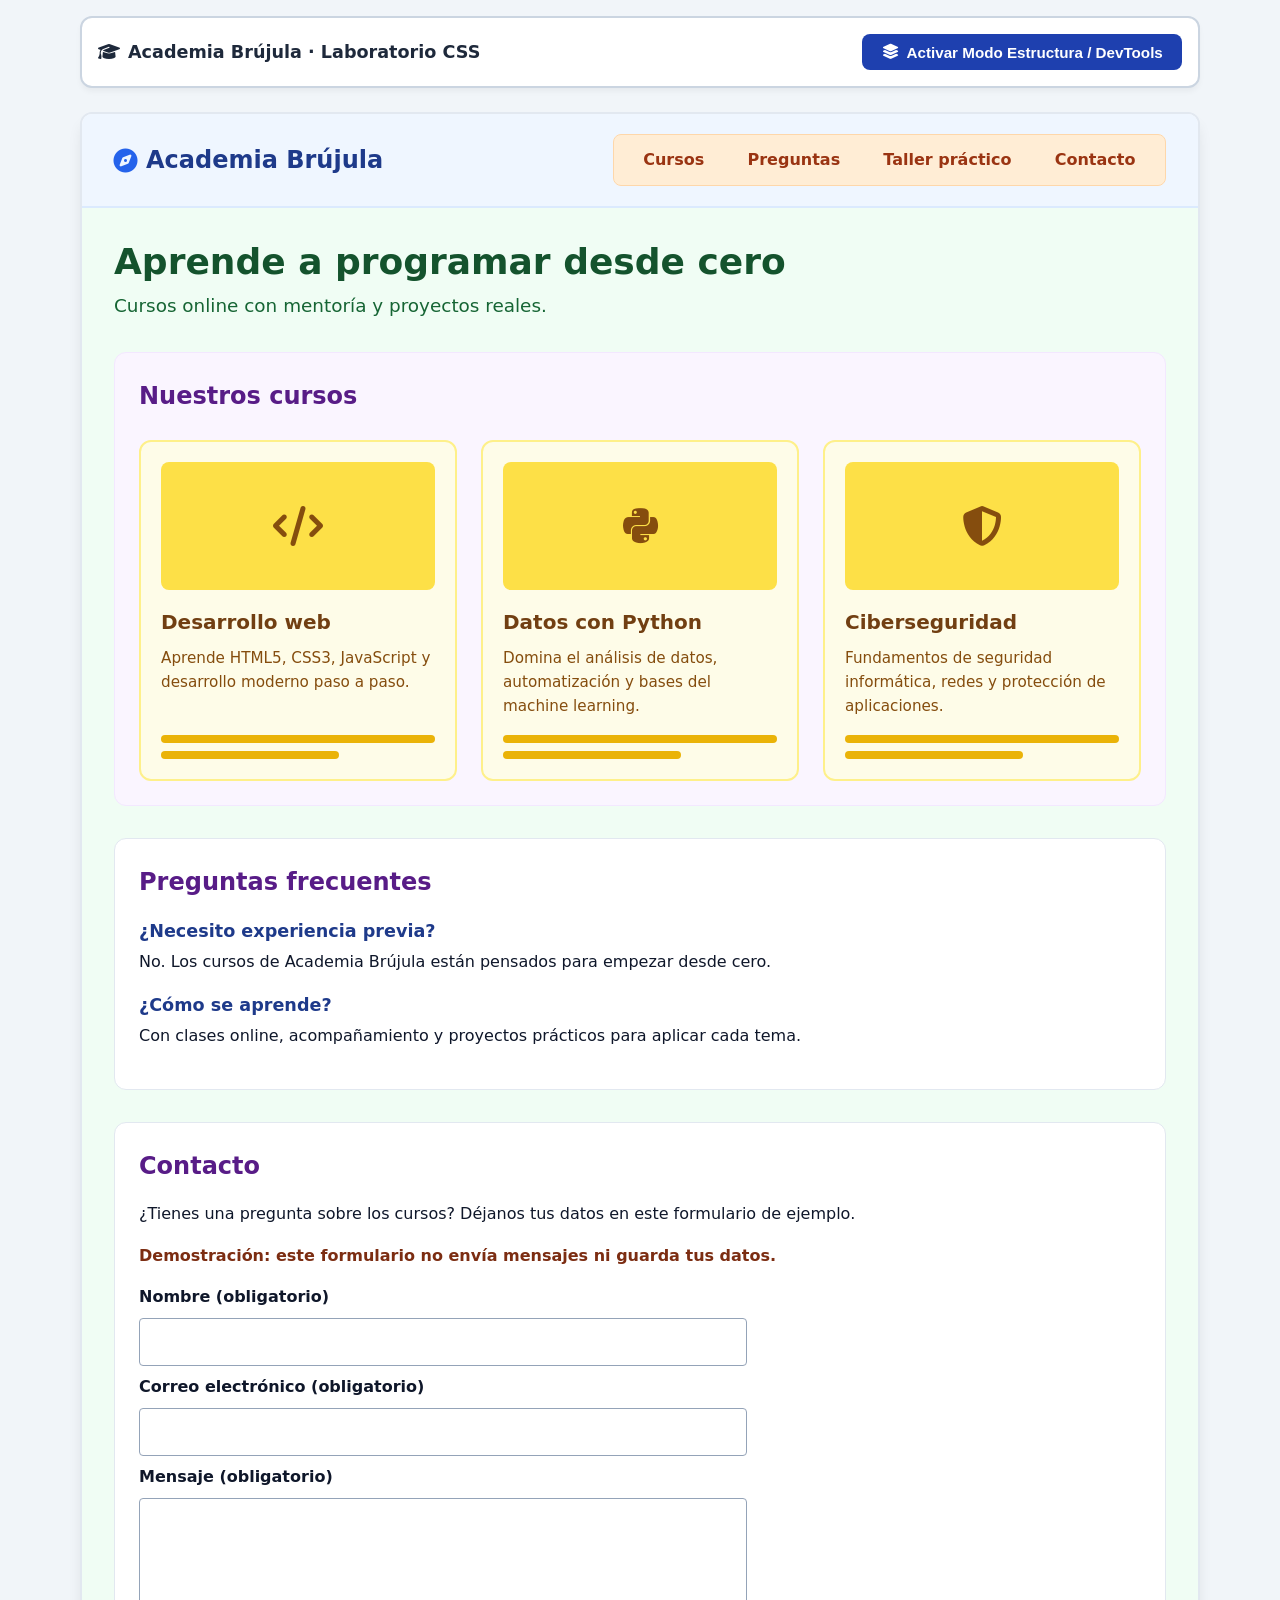
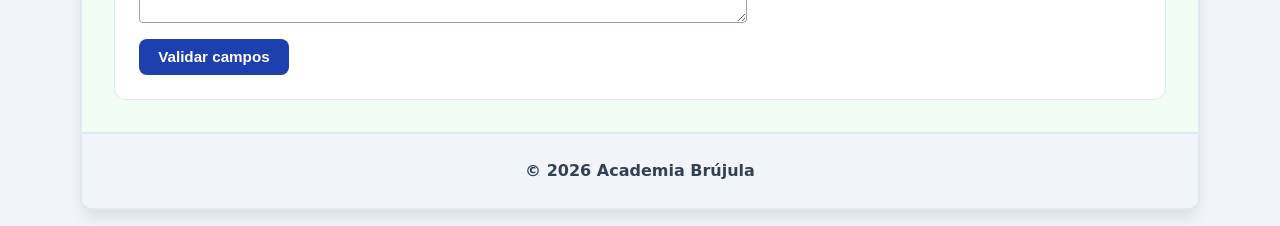
<file: 05-html-seo/web-academy/index.html>
<!DOCTYPE html>
<html lang="es">
<head>
    <meta charset="UTF-8">
    <meta name="viewport" content="width=device-width, initial-scale=1.0">
    <title>Academia Brújula | Cursos de programación online</title>
    <meta name="description" content="Aprende desarrollo web, análisis de datos y ciberseguridad con cursos online, mentoría y proyectos prácticos para comenzar desde cero.">
    <!-- Font Awesome Icons for visual enhancement -->
    <link rel="stylesheet" href="https://cdnjs.cloudflare.com/ajax/libs/font-awesome/6.4.0/css/all.min.css">
    <!-- Custom CSS for the web academy -->
    <link rel="stylesheet" href="./css/style.css">
    <script type="application/ld+json">
{
  "@context": "https://schema.org",
  "@type": "Course",
    "name": "Desarrollo web",
    "description": "Aprende HTML5, CSS3, JavaScript y desarrollo moderno paso a paso.",
  "provider": { "@type": "Organization", "name": "Academia Brújula" }
}
</script>
</head>
<body>

    <div class="app-wrapper">
        <!-- TOOLBAR / CONTROL DE APRENDIZAJE -->
        <div class="toolbar">
            <div class="toolbar-title">
                <i class="fa-solid fa-graduation-cap text-blue-600"></i>
                <span>Academia Brújula · Laboratorio CSS</span>
            </div>
            <div style="display: flex; gap: 0.5rem; flex-wrap: wrap;">
                <button id="toggleStructureBtn" class="btn">
                    <i class="fa-solid fa-layer-group"></i>
                    <span id="btnText">Activar Modo Estructura / DevTools</span>
                </button>
            </div>
        </div>

        <!-- PÁGINA REAL -->
        <div id="pageContainer" class="page-container">

            <!-- HEADER -->
            <header class="site-header">
                <span class="tag-badge tag-badge-header">&lt;header&gt;</span>
                
                <div class="brand-logo">
                    <i class="fa-solid fa-compass" style="color: #2563eb;" aria-hidden="true"></i>
                    Academia Brújula
                </div>

                <!-- NAV -->
                <nav class="site-nav" aria-label="Navegación principal">
                    <span class="tag-badge tag-badge-nav">&lt;nav&gt;</span>
                    <ul>
                        <li><a href="#cursos">Cursos</a></li>
                        <li><a href="#preguntas">Preguntas</a></li>
                        <li><a href="./pages/practice.html">Taller práctico</a></li>
                        <li><a href="#contacto">Contacto</a></li>
                    </ul>
                </nav>
            </header>

            <!-- MAIN -->
            <main class="site-main">
                <span class="tag-badge tag-badge-main">&lt;main&gt;</span>
                
                <h1 class="hero-title">Aprende a programar desde cero</h1>
                <p class="hero-subtitle">Cursos online con mentoría y proyectos reales.</p>

                <!-- SECTION -->
                <section class="courses-section" id="cursos">
                    <span class="tag-badge tag-badge-section">&lt;section&gt;</span>
                    <h2 class="section-title">Nuestros cursos</h2>

                    <div class="courses-grid">
                        <!-- ARTICLE 1 -->
                        <article class="course-card" tabindex="0">
                            <span class="tag-badge tag-badge-article">&lt;article&gt;</span>
                            <div class="card-banner">
                                <i class="fa-solid fa-code"></i>
                            </div>
                            <h3 class="card-title">Desarrollo web</h3>
                            <p class="card-description">Aprende HTML5, CSS3, JavaScript y desarrollo moderno paso a paso.</p>
                            <div class="card-footer-lines">
                                <div class="line-bar"></div>
                                <div class="line-bar short"></div>
                            </div>
                        </article>

                        <!-- ARTICLE 2 -->
                        <article class="course-card" tabindex="0">
                            <span class="tag-badge tag-badge-article">&lt;article&gt;</span>
                            <div class="card-banner">
                                <i class="fa-brands fa-python"></i>
                            </div>
                            <h3 class="card-title">Datos con Python</h3>
                            <p class="card-description">Domina el análisis de datos, automatización y bases del machine learning.</p>
                            <div class="card-footer-lines">
                                <div class="line-bar"></div>
                                <div class="line-bar short"></div>
                            </div>
                        </article>

                        <!-- ARTICLE 3 -->
                        <article class="course-card" tabindex="0">
                            <span class="tag-badge tag-badge-article">&lt;article&gt;</span>
                            <div class="card-banner">
                                <i class="fa-solid fa-shield-halved"></i>
                            </div>
                            <h3 class="card-title">Ciberseguridad</h3>
                            <p class="card-description">Fundamentos de seguridad informática, redes y protección de aplicaciones.</p>
                            <div class="card-footer-lines">
                                <div class="line-bar"></div>
                                <div class="line-bar short"></div>
                            </div>
                        </article>
                    </div>
                </section>

                <section class="info-section" id="preguntas">
                    <h2 class="section-title">Preguntas frecuentes</h2>
                    <article class="faq-item">
                        <h3>¿Necesito experiencia previa?</h3>
                        <p>No. Los cursos de Academia Brújula están pensados para empezar desde cero.</p>
                    </article>
                    <article class="faq-item">
                        <h3>¿Cómo se aprende?</h3>
                        <p>Con clases online, acompañamiento y proyectos prácticos para aplicar cada tema.</p>
                    </article>
                </section>

                <section class="info-section" id="contacto">
                    <h2 class="section-title">Contacto</h2>
                    <p>¿Tienes una pregunta sobre los cursos? Déjanos tus datos en este formulario de ejemplo.</p>
                    <p class="demo-notice" id="contact-demo-note">Demostración: este formulario no envía mensajes ni guarda tus datos.</p>
                    <form class="contact-form" id="contactForm" aria-describedby="contact-demo-note">
                        <label for="contact-name">Nombre <span>(obligatorio)</span></label>
                        <input id="contact-name" name="name" type="text" autocomplete="name" required>

                        <label for="contact-email">Correo electrónico <span>(obligatorio)</span></label>
                        <input id="contact-email" name="email" type="email" autocomplete="email" required>

                        <label for="contact-message">Mensaje <span>(obligatorio)</span></label>
                        <textarea id="contact-message" name="message" rows="4" required></textarea>

                        <button class="btn" type="submit">Validar campos</button>
                    </form>
                </section>
            </main>

            <!-- FOOTER -->
            <footer class="site-footer">
                <span class="tag-badge tag-badge-footer">&lt;footer&gt;</span>
                &copy; 2026 Academia Brújula
            </footer>
        </div>


    </div>

   <script src="./js/index.js"></script>
</body>
</html>
</file>
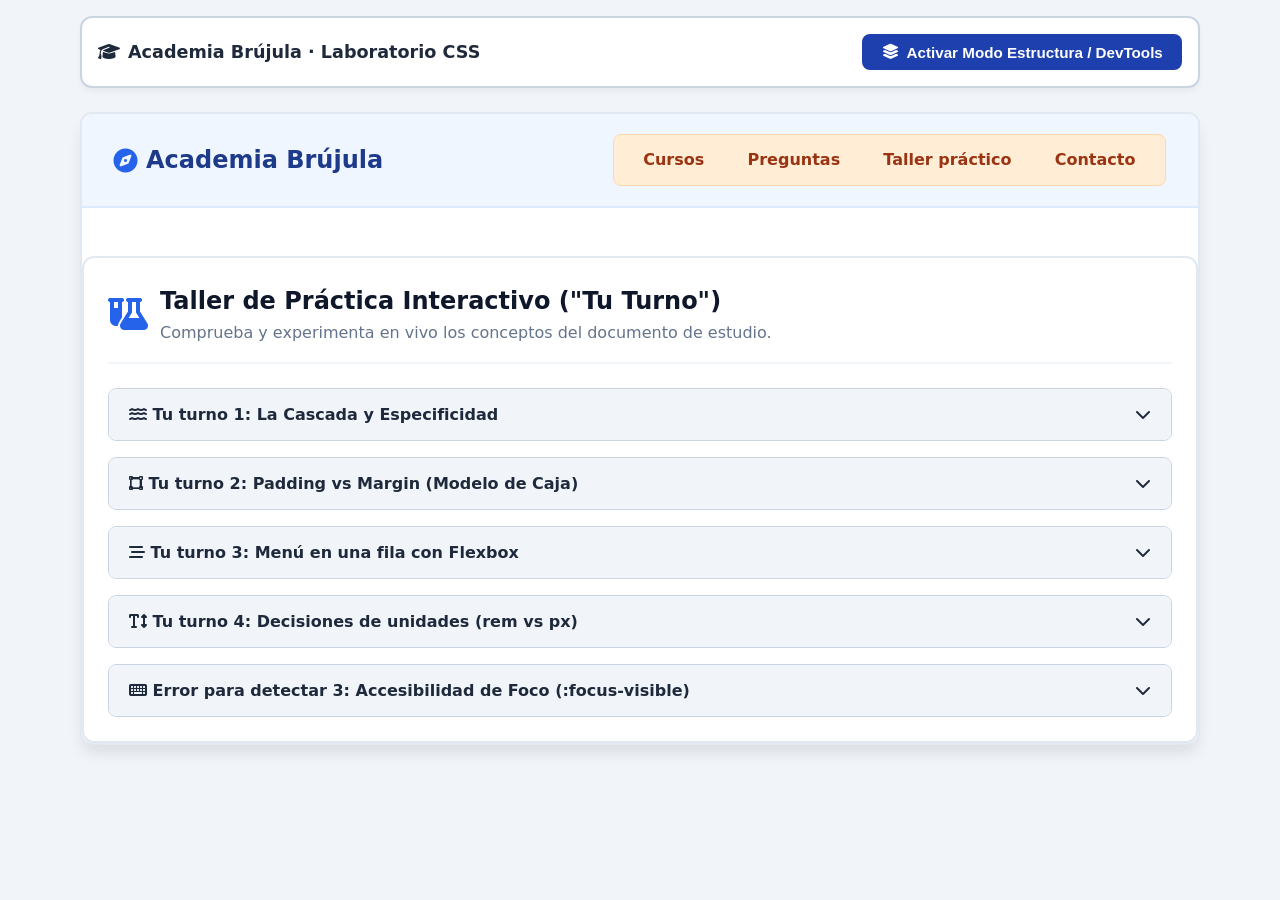
<file: 05-html-seo/web-academy/pages/practice.html>
<!DOCTYPE html>
<html lang="es">

<head>
    <meta charset="UTF-8">
    <meta name="viewport" content="width=device-width, initial-scale=1.0">
    <title>Taller práctico | Academia Brújula</title>
    <link rel="stylesheet" href="https://cdnjs.cloudflare.com/ajax/libs/font-awesome/6.4.0/css/all.min.css">
    <link rel="stylesheet" href="../css/style.css">
</head>

<body>

    <div class="app-wrapper">
        <!-- TOOLBAR / CONTROL DE APRENDIZAJE -->
        <div class="toolbar">
            <div class="toolbar-title">
                <i class="fa-solid fa-graduation-cap text-blue-600"></i>
                <span>Academia Brújula · Laboratorio CSS</span>
            </div>
            <div style="display: flex; gap: 0.5rem; flex-wrap: wrap;">
                <button id="toggleStructureBtn" class="btn">
                    <i class="fa-solid fa-layer-group"></i>
                    <span id="btnText">Activar Modo Estructura / DevTools</span>
                </button>
            </div>
        </div>

        <!-- PÁGINA REAL -->
        <div id="pageContainer" class="page-container">

             <!-- HEADER -->
            <header class="site-header">
                <span class="tag-badge tag-badge-header">&lt;header&gt;</span>
                
                <h1 class="brand-logo">
                    <i class="fa-solid fa-compass" style="color: #2563eb;"></i>
                    Academia Brújula
                </h1>

                <!-- NAV -->
                <nav class="site-nav" aria-label="Navegación principal">
                    <span class="tag-badge tag-badge-nav">&lt;nav&gt;</span>
                    <ul>
                        <li><a href="../index.html#cursos">Cursos</a></li>
                        <li><a href="../index.html#preguntas">Preguntas</a></li>
                        <li><a href="#taller-practico">Taller práctico</a></li>
                        <li><a href="../index.html#contacto">Contacto</a></li>
                    </ul>
                </nav>
            </header>

            <!-- SECCIÓN DE PRÁCTICA E INTERACTIVIDAD ("TU TURNO") -->
            <section class="practice-section" id="taller-practico">
                <div class="practice-header">
                    <i class="fa-solid fa-flask-vial fa-2x" style="color: #2563eb;"></i>
                    <div>
                        <h2>Taller de Práctica Interactivo ("Tu Turno")</h2>
                        <p style="margin:0; color: #64748b;">Comprueba y experimenta en vivo los conceptos del documento
                            de estudio.</p>
                    </div>
                </div>

                <div class="accordion">

                    <!-- TURNO 1: LA CASCADA -->
                    <div class="accordion-item">
                        <button class="accordion-header" type="button" aria-expanded="false" aria-controls="lesson-cascade">
                            <span><i class="fa-solid fa-water text-blue-500"></i> Tu turno 1: La Cascada y
                                Especificidad</span>
                            <i class="fa-solid fa-chevron-down"></i>
                        </button>
                        <div class="accordion-body" id="lesson-cascade">
                            <p>Dada la siguiente regla de CSS y elemento HTML:</p>
                            <div class="code-block">
                                p { color: blue; }
                                .destacado { color: green; }

                                &lt;p class="destacado"&gt;¿De qué color se ve?&lt;/p&gt;
                            </div>

                            <div class="sandbox-box cascada-demo">
                                <strong>Resultado en vivo:</strong>
                                <p class="destacado" style="font-size: 1.2rem; font-weight: bold; margin: 0.5rem 0;">
                                    ¿De qué color se ve este texto?
                                </p>
                            </div>

                            <div class="explanation-badge">
                                <strong><i class="fa-solid fa-lightbulb"></i> Explicación:</strong>
                                Se ve <strong>verde</strong>. Cuando dos reglas chocan, gana la más
                                <strong>específica</strong>: una clase (<code>.destacado</code>) pesa más que una
                                etiqueta (<code>p</code>). Si empatan en especificidad, gana la que aparece después.
                            </div>
                        </div>
                    </div>

                    <!-- TURNO 2: PADDING VS MARGIN -->
                    <div class="accordion-item">
                        <button class="accordion-header" type="button" aria-expanded="false" aria-controls="lesson-box-model">
                            <span><i class="fa-vector-square fa-solid"></i> Tu turno 2: Padding vs Margin (Modelo de
                                Caja)</span>
                            <i class="fa-solid fa-chevron-down"></i>
                        </button>
                        <div class="accordion-body" id="lesson-box-model">
                            <p>Ajusta los deslizadores para ver cómo el <strong>padding</strong> afecta el espacio
                                interno y el <strong>margin</strong> el espacio externo entre tarjetas:</p>

                            <div style="display: flex; gap: 1.5rem; flex-wrap: wrap; margin-bottom: 1rem;">
                                <label>
                                    <strong>Padding Interno (px):</strong>
                                    <input type="range" id="paddingInput" min="5" max="40" value="15">
                                    <span id="paddingVal">15px</span>
                                </label>
                                <label>
                                    <strong>Margin Externo (px):</strong>
                                    <input type="range" id="marginInput" min="0" max="40" value="10">
                                    <span id="marginVal">10px</span>
                                </label>
                            </div>

                            <div class="sandbox-box" style="overflow-x: auto;">
                                <div class="box-model-demo-container">
                                    <div id="demoCard1" class="box-target" style="padding: 15px; margin: 10px;">Tarjeta
                                        A</div>
                                    <div id="demoCard2" class="box-target" style="padding: 15px; margin: 10px;">Tarjeta
                                        B</div>
                                </div>
                            </div>

                            <div class="explanation-badge">
                                <strong><i class="fa-solid fa-lightbulb"></i> Respuesta:</strong>
                                Para separar el texto del borde se usa <strong>padding</strong> (espacio interno). Para
                                separar la tarjeta de otra se usa <strong>margin</strong> (espacio externo).
                            </div>
                        </div>
                    </div>

                    <!-- TURNO 3: EL MENÚ EN UNA FILA -->
                    <div class="accordion-item">
                        <button class="accordion-header" type="button" aria-expanded="false" aria-controls="lesson-flexbox">
                            <span><i class="fa-solid fa-bars-staggered"></i> Tu turno 3: Menú en una fila con
                                Flexbox</span>
                            <i class="fa-solid fa-chevron-down"></i>
                        </button>
                        <div class="accordion-body" id="lesson-flexbox">
                            <p>Modifica el modo de visualización de la lista de navegación para alternar entre bloque
                                tradicional y <strong>Flexbox</strong>:</p>

                            <button id="toggleFlexBtn" class="btn"
                                style="margin-bottom: 1rem; background-color: #0284c7;">
                                Cambiar a display: flex
                            </button>

                            <div class="sandbox-box">
                                <nav id="demoFlexNav">
                                    <ul id="demoFlexList"
                                        style="list-style: none; padding: 0; margin: 0; background: #e0f2fe; padding: 1rem; border-radius: 0.5rem;">
                                        <li><a href="../index.html"
                                                style="color: #0369a1; text-decoration: none; font-weight: bold;">Inicio</a>
                                        </li>
                                        <li><a href="../index.html#cursos"
                                                style="color: #0369a1; text-decoration: none; font-weight: bold;">Cursos</a>
                                        </li>
                                        <li><a href="../index.html#preguntas"
                                                style="color: #0369a1; text-decoration: none; font-weight: bold;">Preguntas</a>
                                        </li>
                                        <li><a href="#taller-practico"
                                                style="color: #0369a1; text-decoration: none; font-weight: bold;">Taller
                                                práctico</a></li>
                                        <li><a href="../index.html#contacto"
                                                style="color: #0369a1; text-decoration: none; font-weight: bold;">Contacto</a>
                                        </li>
                                    </ul>
                                </nav>
                            </div>

                            <div class="explanation-badge">
                                <strong><i class="fa-solid fa-lightbulb"></i> Explicación:</strong>
                                <strong>Flexbox</strong> ordena elementos en una dimensión (fila o columna). Aplicando:
                                <div class="code-block">nav ul { display: flex; gap: 1.5rem; list-style: none; padding:
                                    0; }</div>
                            </div>
                        </div>
                    </div>

                    <!-- TURNO 4: ACCESIBILIDAD REM VS PX -->
                    <div class="accordion-item">
                        <button class="accordion-header" type="button" aria-expanded="false" aria-controls="lesson-font-size">
                            <span><i class="fa-solid fa-text-height"></i> Tu turno 4: Decisiones de unidades (rem vs
                                px)</span>
                            <i class="fa-solid fa-chevron-down"></i>
                        </button>
                        <div class="accordion-body" id="lesson-font-size">
                            <p>Simula el cambio de tamaño de letra de preferencia del usuario en el navegador para ver
                                cómo reaccionan las unidades fijas (<code>px</code>) frente a relativas
                                (<code>rem</code>):</p>

                            <div style="margin-bottom: 1rem;">
                                <label><strong>Simular Fuente Base del Navegador:</strong></label>
                                <button onclick="setBaseFontSize('16px')" class="btn"
                                    style="padding: 0.3rem 0.8rem; font-size: 0.85rem;">Normal (16px)</button>
                                <button onclick="setBaseFontSize('24px')" class="btn"
                                    style="padding: 0.3rem 0.8rem; font-size: 0.85rem; background-color: #059669;">Aumentada
                                    (24px - Usuario Baja Visión)</button>
                            </div>

                            <div class="sandbox-box">
                                <div style="margin-bottom: 0.5rem;" class="font-demo-px">
                                    🔴 Texto con <code>16px</code> (Fijo - Ignora preferencia del usuario)
                                </div>
                                <div class="font-demo-rem">
                                    🟢 Texto con <code>1rem</code> (Adaptable - Respeta la accesibilidad del usuario)
                                </div>
                            </div>

                            <div class="explanation-badge">
                                <strong><i class="fa-solid fa-lightbulb"></i> Explicación:</strong>
                                El texto en <code>rem</code> se ajusta a la preferencia de accesibilidad de la persona;
                                el de <code>px</code> la ignora. Usar <code>rem</code> para fuentes y espaciados asegura
                                que tu sitio sea accesible.
                            </div>
                        </div>
                    </div>

                    <!-- ERROR DETECTAR 3: FOCO ACCESIBLE -->
                    <div class="accordion-item">
                        <button class="accordion-header" type="button" aria-expanded="false" aria-controls="lesson-keyboard-focus">
                            <span><i class="fa-solid fa-keyboard"></i> Error para detectar 3: Accesibilidad de Foco
                                (:focus-visible)</span>
                            <i class="fa-solid fa-chevron-down"></i>
                        </button>
                        <div class="accordion-body" id="lesson-keyboard-focus">
                            <p>Prueba a presionar la tecla <strong>Tab</strong> de tu teclado para navegar entre estos
                                enlaces:</p>

                            <div class="sandbox-box" style="display: flex; gap: 1rem; flex-wrap: wrap;">
                                <div>
                                    <p style="margin-top:0;"><strong>Con <code>a { outline: none; }</code>
                                            (Incorrecto):</strong></p>
                                    <a href="../index.html#cursos" class="focus-demo-link focus-disabled">Enlace Ciego</a>
                                </div>
                                <div>
                                    <p style="margin-top:0;"><strong>Con <code>a:focus-visible</code>
                                            (Accesible):</strong></p>
                                    <a href="../index.html#contacto" class="focus-demo-link focus-enabled">Enlace
                                        Accesible</a>
                                </div>
                            </div>

                            <div class="explanation-badge">
                                <strong><i class="fa-solid fa-lightbulb"></i> Explicación:</strong>
                                Eliminar el contorno con <code>outline: none</code> deja a ciegas a quienes navegan con
                                teclado. No se elimina: se reemplaza usando <code>a:focus-visible</code> para un
                                indicador claro y accesible.
                            </div>
                        </div>
                    </div>

                </div>
            </section>
        </div>
    </div>
    <script src="../js/index.js"></script>
</body>

</html>
</file>
<file: 05-html-seo/web-academy/css/style.css>
/* Reset universal box-sizing para evitar sorpresas con los anchos (Tu turno 2) */
*, *::before, *::after {
  box-sizing: border-box;
}

:root {
  --primary-blue: #1e40af;
  --primary-hover: #1d4ed8;
  --bg-light: #f8fafc;
  --text-dark: #0f172a;
  --text-muted: #475569;
  --card-bg: #ffffff;
  --accent-yellow: #ffbf47;
  --focus-outline: #ffbf47;

  /* Diagram Color Tokens (matching the uploaded image) */
  --tag-header-border: #3b82f6;
  --tag-header-bg: rgba(59, 130, 246, 0.15);
  --tag-nav-border: #ea580c;
  --tag-nav-bg: rgba(234, 88, 12, 0.15);
  --tag-main-border: #16a34a;
  --tag-main-bg: rgba(22, 163, 74, 0.12);
  --tag-section-border: #9333ea;
  --tag-section-bg: rgba(147, 51, 234, 0.12);
  --tag-article-border: #ca8a04;
  --tag-article-bg: rgba(202, 138, 4, 0.15);
  --tag-footer-border: #475569;
  --tag-footer-bg: rgba(71, 85, 105, 0.12);
}

/* Responsive typography with rem (Tu turno 4) */
html {
  font-size: 100%; /* Default 16px */
  font-family: system-ui, -apple-system, BlinkMacSystemFont, 'Segoe UI', Roboto, Oxygen, Ubuntu, Cantarell, sans-serif;
  scroll-behavior: smooth;
}

body {
  margin: 0;
  padding: 0;
  background-color: #f1f5f9;
  color: var(--text-dark);
  line-height: 1.6;
}

/* Accessibility focus state (Error para detectar 3) */
a:focus-visible, button:focus-visible, [tabindex="0"]:focus-visible {
  outline: 3px solid var(--focus-outline);
  outline-offset: 2px;
  border-radius: 4px;
}

/* App Container Layout */
.app-wrapper {
  max-width: 72rem; /* 1152px using rem */
  margin: 0 auto;
  padding: 1rem;
}

/* Controls Panel at the top */
.toolbar {
  background-color: #ffffff;
  border: 2px solid #cbd5e1;
  border-radius: 0.75rem;
  padding: 1rem;
  margin-bottom: 1.5rem;
  display: flex;
  flex-wrap: wrap;
  justify-content: space-between;
  align-items: center;
  gap: 1rem;
  box-shadow: 0 4px 6px -1px rgba(0, 0, 0, 0.05);
}

.toolbar-title {
  font-size: 1.1rem;
  font-weight: 700;
  color: #1e293b;
  display: flex;
  align-items: center;
  gap: 0.5rem;
}

.btn {
  background-color: var(--primary-blue);
  color: white;
  border: none;
  padding: 0.6rem 1.2rem;
  border-radius: 0.5rem;
  font-weight: 600;
  cursor: pointer;
  display: inline-flex;
  align-items: center;
  gap: 0.5rem;
  transition: all 0.2s ease;
  font-size: 0.95rem;
}

.btn:hover {
  background-color: var(--primary-hover);
  transform: translateY(-1px);
}

.btn-toggle-active {
  background-color: #0d9488;
  box-shadow: inset 0 2px 4px rgba(0,0,0,0.2);
}

.btn-toggle-active:hover {
  background-color: #0f766e;
}

/* --- ACADEMIA BRÚJULA SITE LAYOUT --- */

/* Container for structure visualization */
.page-container {
  position: relative;
  background: white;
  border-radius: 0.75rem;
  overflow: hidden;
  box-shadow: 0 10px 15px -3px rgba(0, 0, 0, 0.1);
  transition: all 0.3s ease;
  border: 2px solid #e2e8f0;
}

/* Header (<header>) */
header.site-header {
  background-color: #eff6ff;
  padding: 1.25rem 2rem;
  display: flex;
  flex-direction: column;
  gap: 1rem;
  border-bottom: 2px solid #dbeafe;
  position: relative;
  transition: all 0.3s ease;
}

.brand-logo {
  font-size: 1.5rem;
  font-weight: 800;
  color: #1e3a8a;
  margin: 0;
  display: flex;
  align-items: center;
  gap: 0.5rem;
}

/* Navigation (<nav>) - Flexbox Menu (Tu turno 3) */
nav.site-nav ul {
  display: flex;
  flex-direction: column; /* Mobile first */
  gap: 0.75rem;
  list-style: none;
  padding: 0;
  margin: 0;
  background-color: #ffedd5;
  padding: 0.75rem 1.25rem;
  border-radius: 0.5rem;
  border: 1px solid #fed7aa;
  position: relative;
  transition: all 0.3s ease;
}

nav.site-nav a {
  color: #9a3412;
  text-decoration: none;
  font-weight: 700;
  padding: 0.3rem 0.6rem;
  border-radius: 0.25rem;
  transition: color 0.2s, background-color 0.2s;
}

nav.site-nav a:hover {
  background-color: rgba(251, 146, 60, 0.2);
  color: #7c2d12;
}

/* Main Content (<main>) */
main.site-main {
  padding: 2rem;
  background-color: #f0fdf4;
  position: relative;
  transition: all 0.3s ease;
}

.hero-title {
  font-size: 2.25rem;
  color: #14532d;
  margin: 0 0 0.5rem 0;
  font-weight: 800;
  line-height: 1.2;
}

.hero-subtitle {
  font-size: 1.15rem;
  color: #166534;
  margin: 0 0 2rem 0;
}

/* Section (<section>) */
section.courses-section {
  background-color: #faf5ff;
  padding: 1.5rem;
  border-radius: 0.75rem;
  border: 1px solid #f3e8ff;
  position: relative;
  transition: all 0.3s ease;
}

.section-title {
  font-size: 1.5rem;
  color: #581c87;
  margin-top: 0;
  margin-bottom: 1.5rem;
  font-weight: 700;
}

.info-section {
  margin-top: 2rem;
  padding: 1.5rem;
  background-color: #ffffff;
  border: 1px solid #e2e8f0;
  border-radius: 0.75rem;
}

.info-section .section-title {
  margin-bottom: 1rem;
}

.faq-item + .faq-item {
  margin-top: 1rem;
}

.faq-item h3 {
  margin: 0 0 0.25rem;
  color: #1e3a8a;
  font-size: 1.1rem;
}

.faq-item p,
.info-section > p {
  margin: 0.25rem 0 1rem;
}

.demo-notice {
  color: #7c2d12;
  font-weight: 700;
}

.contact-form {
  display: grid;
  gap: 0.5rem;
  max-width: 38rem;
}

.contact-form label {
  font-weight: 700;
}

.contact-form input,
.contact-form textarea {
  width: 100%;
  padding: 0.65rem;
  border: 1px solid #94a3b8;
  border-radius: 0.25rem;
  color: var(--text-dark);
  font: inherit;
}

.contact-form input:focus-visible,
.contact-form textarea:focus-visible {
  outline: 3px solid var(--focus-outline);
  outline-offset: 2px;
}

.contact-form button {
  justify-self: start;
  margin-top: 0.5rem;
}

/* Course Cards Grid - Mobile First, desktop at 48rem */
.courses-grid {
  display: flex;
  flex-direction: column;
  gap: 1.5rem;
}

/* Articles (<article>) */
article.course-card {
  background-color: #fefce8;
  border: 2px solid #fef08a;
  border-radius: 0.75rem;
  padding: 1.25rem; /* Padding interno (Tu turno 2) */
  margin: 0; /* Margin externo (Tu turno 2) */
  display: flex;
  flex-direction: column;
  justify-content: space-between;
  transition: transform 0.2s ease, box-shadow 0.2s ease, all 0.3s ease;
  position: relative;
}

article.course-card:hover {
  transform: translateY(-4px);
  box-shadow: 0 10px 15px -3px rgba(0, 0, 0, 0.08);
}

.card-banner {
  width: 100%;
  height: 8rem;
  border-radius: 0.5rem;
  background-color: #fde047;
  display: flex;
  align-items: center;
  justify-content: center;
  font-size: 2.5rem;
  color: #854d0e;
  margin-bottom: 1rem;
}

.card-title {
  font-size: 1.25rem;
  color: #713f12;
  margin: 0 0 0.5rem 0;
  font-weight: 700;
}

.card-description {
  color: #854d0e;
  font-size: 0.95rem;
  margin: 0 0 1rem 0;
}

.card-footer-lines {
  display: flex;
  flex-direction: column;
  gap: 0.5rem;
  margin-top: auto;
}

.line-bar {
  height: 0.5rem;
  background-color: #eab308;
  border-radius: 0.25rem;
}

.line-bar.short {
  width: 65%;
}

/* Footer (<footer>) */
footer.site-footer {
  background-color: #f1f5f9;
  padding: 1.5rem 2rem;
  text-align: center;
  color: #334155;
  font-weight: 600;
  border-top: 2px solid #e2e8f0;
  position: relative;
  transition: all 0.3s ease;
}

/* Media Queries (Mobile First approach @media min-width: 48rem / 768px) */
@media (min-width: 48rem) {
  header.site-header {
    flex-direction: row;
    justify-content: space-between;
    align-items: center;
  }

  nav.site-nav ul {
    flex-direction: row; /* Menú en horizontal en pantallas grandes */
    gap: 1.5rem;
  }

  .courses-grid {
    display: grid;
    grid-template-columns: repeat(3, 1fr);
  }
}

/* --- MODO ESTRUCTURA / DEVTOOLS (STYLING OVERLAYS) --- */
.show-structure header.site-header {
  border: 3px dashed var(--tag-header-border) !important;
  background-color: var(--tag-header-bg) !important;
}

.show-structure nav.site-nav {
  border: 3px dashed var(--tag-nav-border) !important;
  background-color: var(--tag-nav-bg) !important;
  padding: 0.25rem;
  border-radius: 0.5rem;
}

.show-structure main.site-main {
  border: 3px dashed var(--tag-main-border) !important;
  background-color: var(--tag-main-bg) !important;
}

.show-structure section.courses-section {
  border: 3px dashed var(--tag-section-border) !important;
  background-color: var(--tag-section-bg) !important;
}

.show-structure article.course-card {
  border: 3px dashed var(--tag-article-border) !important;
  background-color: var(--tag-article-bg) !important;
}

.show-structure footer.site-footer {
  border: 3px dashed var(--tag-footer-border) !important;
  background-color: var(--tag-footer-bg) !important;
}

/* Semantic Badges in Structure Mode */
.tag-badge {
  display: none;
  position: absolute;
  top: -12px;
  left: 16px;
  background-color: #ffffff;
  font-family: monospace;
  font-size: 0.8rem;
  font-weight: bold;
  padding: 2px 8px;
  border-radius: 12px;
  box-shadow: 0 2px 4px rgba(0,0,0,0.15);
  z-index: 10;
}

.show-structure .tag-badge {
  display: inline-block;
}

.tag-badge-header { border: 2px solid var(--tag-header-border); color: var(--tag-header-border); }
.tag-badge-nav { border: 2px solid var(--tag-nav-border); color: var(--tag-nav-border); top: -10px; }
.tag-badge-main { border: 2px solid var(--tag-main-border); color: var(--tag-main-border); }
.tag-badge-section { border: 2px solid var(--tag-section-border); color: var(--tag-section-border); }
.tag-badge-article { border: 2px solid var(--tag-article-border); color: var(--tag-article-border); }
.tag-badge-footer { border: 2px solid var(--tag-footer-border); color: var(--tag-footer-border); }

/* Title tag pill simulation */
.title-badge-top {
  display: none;
  position: absolute;
  right: 2rem;
  top: 1rem;
  background-color: white;
  border: 2px solid #ef4444;
  color: #ef4444;
  font-family: monospace;
  padding: 2px 10px;
  border-radius: 12px;
  font-weight: bold;
  font-size: 0.85rem;
}
.show-structure .title-badge-top { display: block; }

/* --- INTERACTIVE PRACTICE WORKSHOP SECTION --- */
.practice-section {
  margin-top: 3rem;
  background-color: #ffffff;
  border-radius: 0.75rem;
  padding: 1.5rem;
  border: 2px solid #e2e8f0;
  box-shadow: 0 4px 6px -1px rgba(0, 0, 0, 0.05);
}

.practice-header {
  display: flex;
  align-items: center;
  gap: 0.75rem;
  border-bottom: 2px solid #f1f5f9;
  padding-bottom: 1rem;
  margin-bottom: 1.5rem;
}

.practice-header h2 {
  margin: 0;
  color: #0f172a;
  font-size: 1.5rem;
}

.accordion {
  display: flex;
  flex-direction: column;
  gap: 1rem;
}

.accordion-item {
  border: 1px solid #cbd5e1;
  border-radius: 0.5rem;
  overflow: hidden;
  background: #f8fafc;
}

.accordion-header {
  width: 100%;
  padding: 1rem 1.25rem;
  border: 0;
  background-color: #f1f5f9;
  font-weight: 700;
  cursor: pointer;
  display: flex;
  justify-content: space-between;
  align-items: center;
  user-select: none;
  color: #1e293b;
  font-family: inherit;
  font-size: 1rem;
  text-align: left;
}

.accordion-header:hover {
  background-color: #e2e8f0;
}

.accordion-body {
  padding: 1.25rem;
  display: none;
  background-color: #ffffff;
  border-top: 1px solid #cbd5e1;
}

.accordion-item.active .accordion-body {
  display: block;
}

.accordion-item.active .accordion-header {
  background-color: #e0f2fe;
  color: #0369a1;
}

/* Demo Interactive Sandbox Blocks */
.sandbox-box {
  background: #f1f5f9;
  padding: 1rem;
  border-radius: 0.5rem;
  margin: 1rem 0;
  border: 1px solid #cbd5e1;
}

.code-block {
  background-color: #0f172a;
  color: #f8fafc;
  padding: 0.75rem 1rem;
  border-radius: 0.375rem;
  font-family: monospace;
  font-size: 0.9rem;
  overflow-x: auto;
  margin: 0.5rem 0;
}

/* Specificity Demo (Tu turno 1) */
.cascada-demo p { color: blue; }
.cascada-demo .destacado { color: green; }

/* Box Model Demo (Tu turno 2) */
.box-model-demo-container {
  display: flex;
  gap: 1rem;
  flex-wrap: wrap;
  align-items: center;
  justify-content: center;
}

.box-target {
  background-color: #fef08a;
  border: 2px solid #ca8a04;
  color: #854d0e;
  font-weight: bold;
  text-align: center;
  transition: all 0.3s;
}

/* Accessibility Focus Demo (Error 3) */
.focus-demo-link {
  display: inline-block;
  padding: 0.5rem 1rem;
  background-color: #3b82f6;
  color: white;
  text-decoration: none;
  border-radius: 0.25rem;
  margin-right: 1rem;
}

.focus-disabled {
  outline: none !important;
}

.focus-enabled:focus-visible {
  outline: 3px solid var(--focus-outline) !important;
  outline-offset: 2px !important;
}

/* Unit REM vs PX demo (Tu turno 4) */
.font-demo-px { font-size: 16px; }
.font-demo-rem { font-size: 1rem; }

.explanation-badge {
  background-color: #dcfce7;
  border-left: 4px solid #16a34a;
  color: #14532d;
  padding: 0.75rem;
  margin-top: 1rem;
  border-radius: 0 0.375rem 0.375rem 0;
  font-size: 0.95rem;
}
</file>
